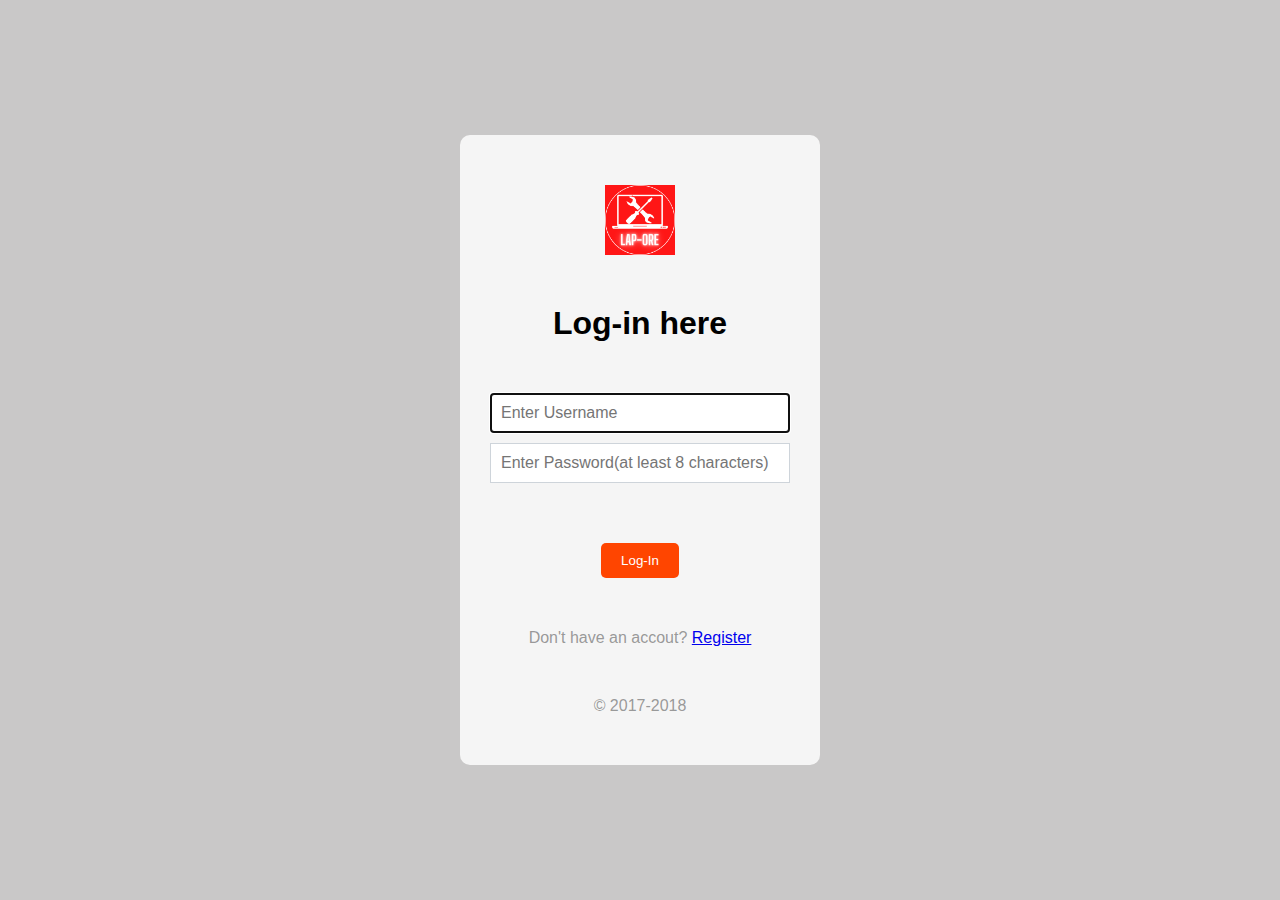
<file: logInSite.html>
<!DOCTYPE html>
<html lang="en">

<head>
    <meta charset="UTF-8">
    <meta http-equiv="X-UA-Compatible" content="IE=edge">
    <meta name="viewport" content="width=device-width, initial-scale=1.0">
    <title>Log In</title>
    <link rel="icon" href="./asset/img/logo.png" type="image/x-icon">
    <link rel="stylesheet" href="./asset/css/registerAndLogin.css">
    <link rel="stylesheet" href="./asset/css/purchase.css">
    <link rel="stylesheet" href="https://cdnjs.cloudflare.com/ajax/libs/font-awesome/6.0.0-beta2/css/all.min.css" integrity="sha512-YWzhKL2whUzgiheMoBFwW8CKV4qpHQAEuvilg9FAn5VJUDwKZZxkJNuGM4XkWuk94WCrrwslk8yWNGmY1EduTA==" crossorigin="anonymous" referrerpolicy="no-referrer"
    />
    <link rel="stylesheet" href="https://cdnjs.cloudflare.com/ajax/libs/animate.css/4.1.1/animate.min.css" />
</head>

<body>
    <div class="main">
        <form action="./index.html">
            <img src="./asset/img/logo.png" alt="">
            <h1>Log-in here</h1>
            <div class="login">
                <input placeholder="Enter Username" class="form__user-name" id="log-in__user-name" type="text" required autofocus>
                <input type="password" placeholder="Enter Password(at least 8 characters)" class="form__pass" id="log-in__user-pass" minlength="8" type="text" required>
                <i class="fas fa-eye"></i>
            </div>
            <button type="button">Log-In</button>
            <p>Don't have an accout? <a href="./registerSite.html">Register</a></p>
            <p>© 2017-2018</p>
        </form>
    </div>
    <div class="overlay"></div>
    <div class="notification animate__animated animate__shakeX animate__fast">
        <h2>Cannot Log-in now!!</h2>
        <p>Some errors occured while trying to log-in</p>
        <button onclick="window.location.href='./index.html'">Ok, go back to homepage</button>
    </div>
    <script src="./script/registerAndLogin+Purchase/logIn.js"></script>
</body>

</html>
</file>
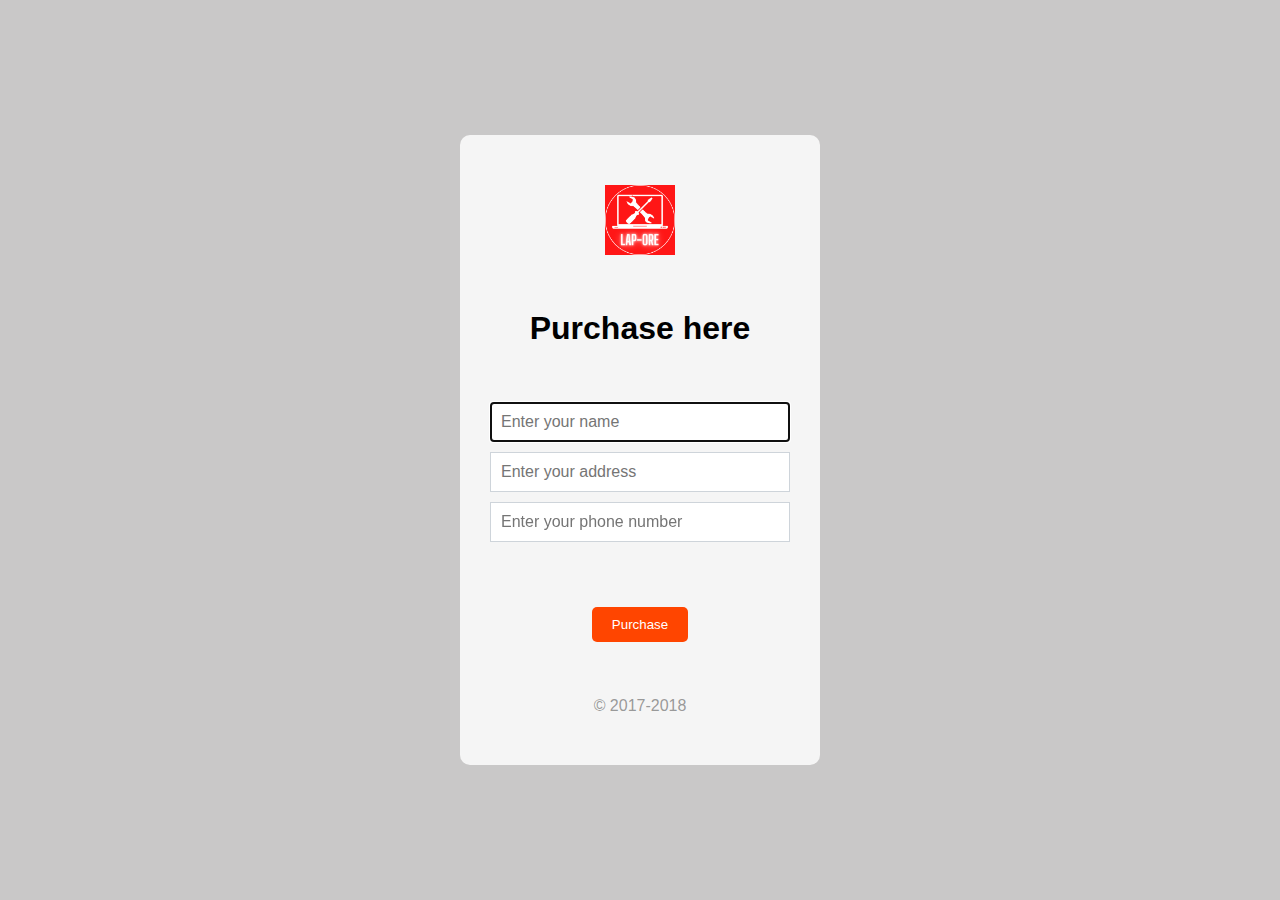
<file: purchaseSite.html>
<!DOCTYPE html>
<html lang="en">

<head>
    <meta charset="UTF-8">
    <meta http-equiv="X-UA-Compatible" content="IE=edge">
    <meta name="viewport" content="width=device-width, initial-scale=1.0">
    <link rel="icon" href="./asset/img/logo.png" type="image/x-icon">
    <title>Purchase Site</title>
    <link rel="stylesheet" href="./asset/css/registerAndLogin.css">
    <link rel="stylesheet" href="./asset/css/purchase.css">
    <link rel="stylesheet" href="https://cdnjs.cloudflare.com/ajax/libs/animate.css/4.1.1/animate.min.css" />
</head>


<body>
    <form action="">
        <img src="./asset/img/logo.png" alt="">
        <h1>Purchase here</h1>
        <div>
            <input class="name-input" placeholder="Enter your name" type="text" name="" id="" required autofocus>
            <input class="address-input" placeholder="Enter your address" type="text" name="" id="" required>
            <input class="phone-input" type="tel" placeholder="Enter your phone number" id="" required>
        </div>
        <button type="button" class="purchase-btn">Purchase</button>
        <p>© 2017-2018</p>
    </form>

    <div class="overlay"></div>
    <div class="notification animate__animated animate__shakeX animate__fast">
        <h2>Failed to Purchase</h2>
        <p>Some error occurred when trying to purchase</p>
        <button onclick="window.location.href='./index.html'">Ok, go back to homepage</button>
    </div>
    <script src="./script/registerAndLogin+Purchase/purchase.js"></script>
</body>

</html>
</file>
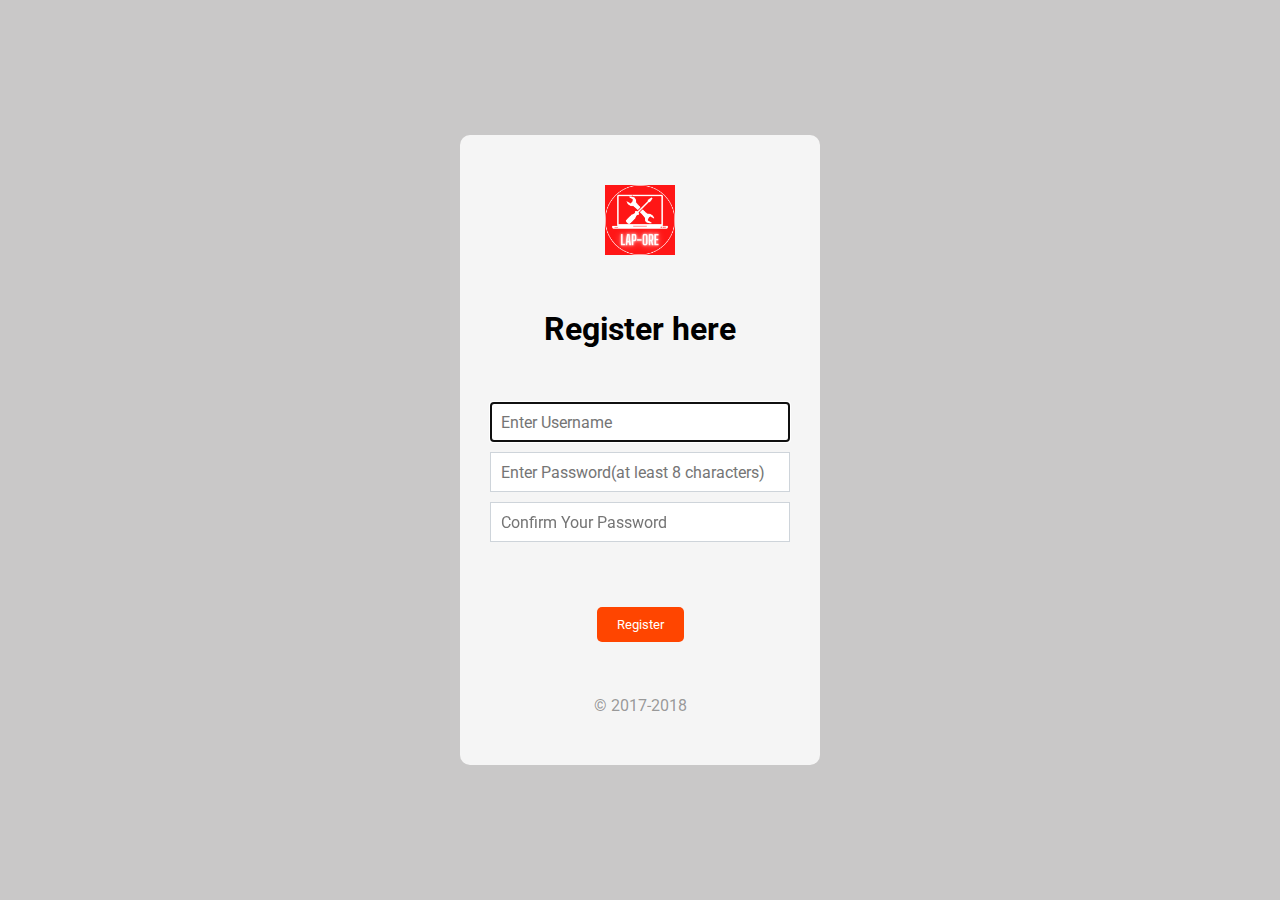
<file: registerSite.html>
<!DOCTYPE html>
<html lang="en">

<head>
    <meta charset="UTF-8">
    <meta http-equiv="X-UA-Compatible" content="IE=edge">
    <meta name="viewport" content="width=device-width, initial-scale=1.0">
    <title>Register</title>
    <link rel="icon" href="./asset/img/logo.png" type="image/x-icon">
    <link rel="stylesheet" href="./asset/css/registerAndLogin.css">
    <link href="https://fonts.googleapis.com/css2?family=Roboto:wght@100;300;400;500;700&display=swap" rel="stylesheet">
    <link rel="stylesheet" href="https://cdnjs.cloudflare.com/ajax/libs/font-awesome/6.0.0-beta2/css/all.min.css" integrity="sha512-YWzhKL2whUzgiheMoBFwW8CKV4qpHQAEuvilg9FAn5VJUDwKZZxkJNuGM4XkWuk94WCrrwslk8yWNGmY1EduTA==" crossorigin="anonymous" referrerpolicy="no-referrer"
    />
    <link rel="stylesheet" href="./asset/css/purchase.css">
    <link rel="stylesheet" href="https://cdnjs.cloudflare.com/ajax/libs/animate.css/4.1.1/animate.min.css" />
</head>

<body>
    <div class="main">
        <form action="./index.html">
            <img src="./asset/img/logo.png" alt="">
            <h1>Register here</h1>
            <div>
                <input placeholder="Enter Username" class="form__user-name" id="register__user-name" type="text" required autofocus>
                <input type="password" placeholder="Enter Password(at least 8 characters)" class="form__pass" id="register__user-pass" minlength="8" type="text" required><i class="fas fa-eye"></i>
                <input type="password" placeholder="Confirm Your Password" class="form__pass-confirm" id="register__user-confirm" minlength="8" type="text" required>
            </div>
            <button type="button">Register</button>
            <p>© 2017-2018</p>
        </form>
    </div>
    <div class="overlay"></div>
    <div class="notification animate__animated animate__shakeX animate__fast">
        <h2>Failed to Register</h2>
        <p>Some error occurred while registering</p>
        <button onclick="window.location.href='./index.html'">Ok, go back to homepage</button>
    </div>
    <script src="./script/registerAndLogin+Purchase/register.js"></script>
</body>

</html>
</file>
<file: asset/css/registerAndLogin.css>
@import url("./module/vars.css");
* {
    padding: 0;
    margin: 0;
    box-sizing: border-box;
    font-family: 'Roboto', sans-serif;
}

body {
    height: 100vh;
    display: flex;
    justify-content: center;
    align-items: center;
    background-color: rgb(201, 200, 200);
}

form {
    display: flex;
    flex-direction: column;
    justify-content: space-between;
    align-items: center;
    height: 70vh;
    width: auto;
    background-color: #f5f5f5;
    padding: 50px 30px;
    border-radius: 10px;
}

form>img {
    width: 70px;
}

form>div {
    display: flex;
    flex-direction: column;
    align-items: center;
    position: relative;
}

form>div>input {
    height: 40px;
    width: 300px;
    padding: 10px;
    font-size: 16px;
    border: 1px solid #ced4da;
    margin-bottom: 10px;
}

.input-error {
    border: 3px solid red;
}

form>div>i {
    position: absolute;
    top: 45%;
    right: 3px;
    cursor: pointer;
}

.login>i {
    top: 65% !important;
}

form>div>i:hover {
    opacity: .8;
}

form>button {
    background-color: var(--feature-color);
    border: none;
    color: var(--white-text);
    padding: 10px 20px;
    border-radius: 5px;
    cursor: pointer;
}

form>button:hover {
    opacity: .8;
}

form>p {
    color: rgba(128, 128, 128, 0.795);
}
</file>
<file: asset/css/purchase.css>
.overlay {
    position: fixed;
    width: 100%;
    height: 100%;
    background-color: rgba(0, 0, 0, 0.7);
    display: none;
    z-index: 9;
}

.overlay-display {
    display: block;
}

.notification {
    border-radius: 10px;
    display: flex;
    flex-direction: column;
    justify-content: space-around;
    align-items: center;
    background-color: #fff;
    width: 400px;
    height: 200px;
    position: fixed;
    z-index: 10;
    display: none;
}

.notification>button {
    background-color: orangered;
    padding: 10px 15px;
    color: #fff;
    cursor: pointer;
    border: none;
}

.notification>h2 {
    color: red;
    font-size: 30px;
}

.purchase-notification>button:hover {
    opacity: .8;
}

.notification-display {
    display: flex;
}
</file>
